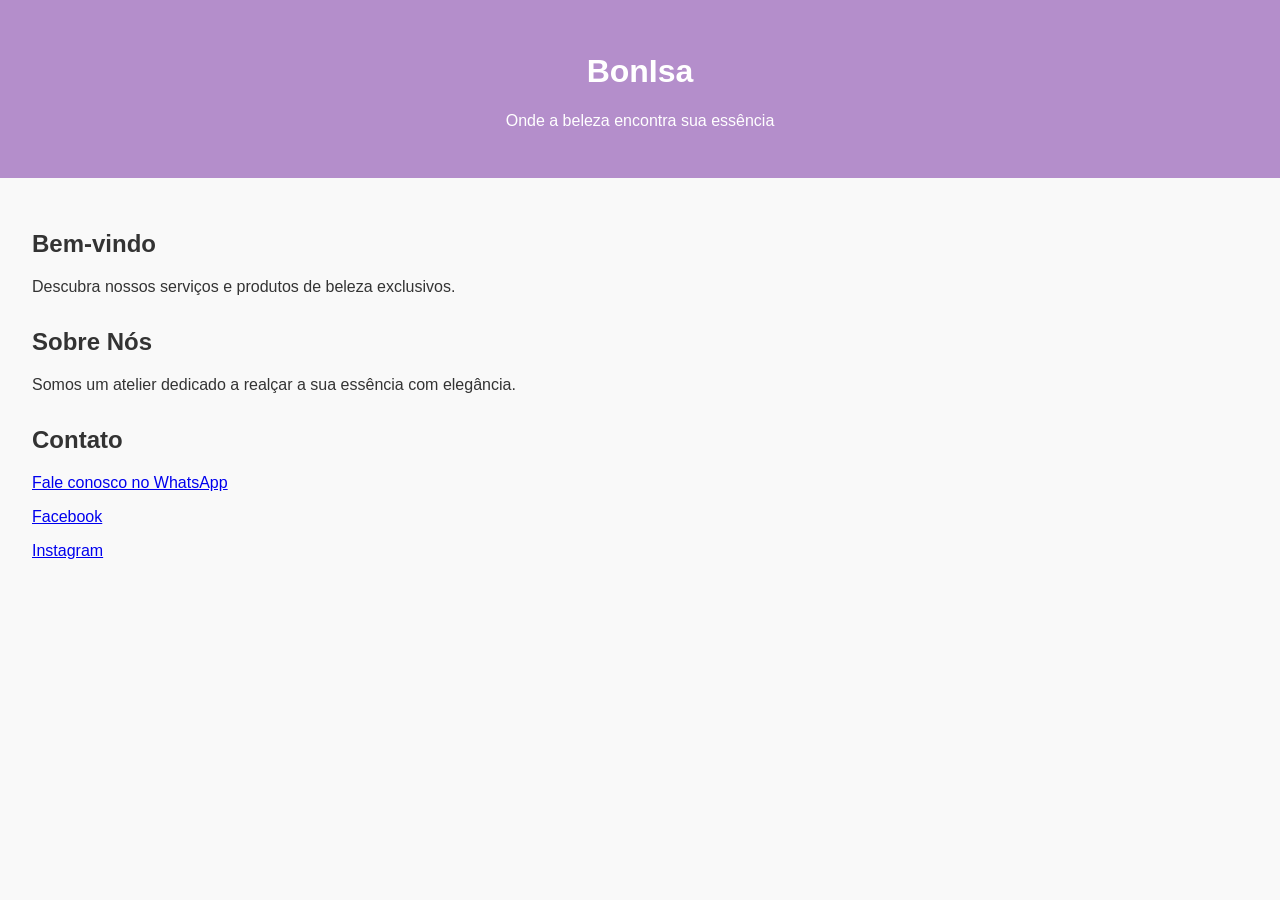
<file: public/index.html>
<!DOCTYPE html>
<html lang="pt">
<head>
  <meta charset="UTF-8" />
  <meta name="viewport" content="width=device-width, initial-scale=1.0"/>
  <title>BonIsa - Onde a beleza encontra sua essência</title>
  <link rel="stylesheet" href="style.css">
</head>
<body>
  <header>
    <h1>BonIsa</h1>
    <p>Onde a beleza encontra sua essência</p>
  </header>
  <main>
    <section id="inicio">
      <h2>Bem-vindo</h2>
      <p>Descubra nossos serviços e produtos de beleza exclusivos.</p>
    </section>
    <section id="sobre">
      <h2>Sobre Nós</h2>
      <p>Somos um atelier dedicado a realçar a sua essência com elegância.</p>
    </section>
    <section id="contato">
      <h2>Contato</h2>
      <p><a href="https://wa.me/SEUNUMERO" target="_blank">Fale conosco no WhatsApp</a></p>
      <p><a href="https://facebook.com/SEUPERFIL" target="_blank">Facebook</a></p>
      <p><a href="https://instagram.com/SEUPERFIL" target="_blank">Instagram</a></p>
    </section>
  </main>
</body>
</html>
</file>
<file: public/style.css>
body {
  font-family: Arial, sans-serif;
  margin: 0;
  padding: 0;
  background: #f9f9f9;
  color: #333;
}

header {
  background-color: #b48ecb;
  padding: 2em;
  text-align: center;
  color: white;
}

main {
  padding: 2em;
}

section {
  margin-bottom: 2em;
}
</file>
